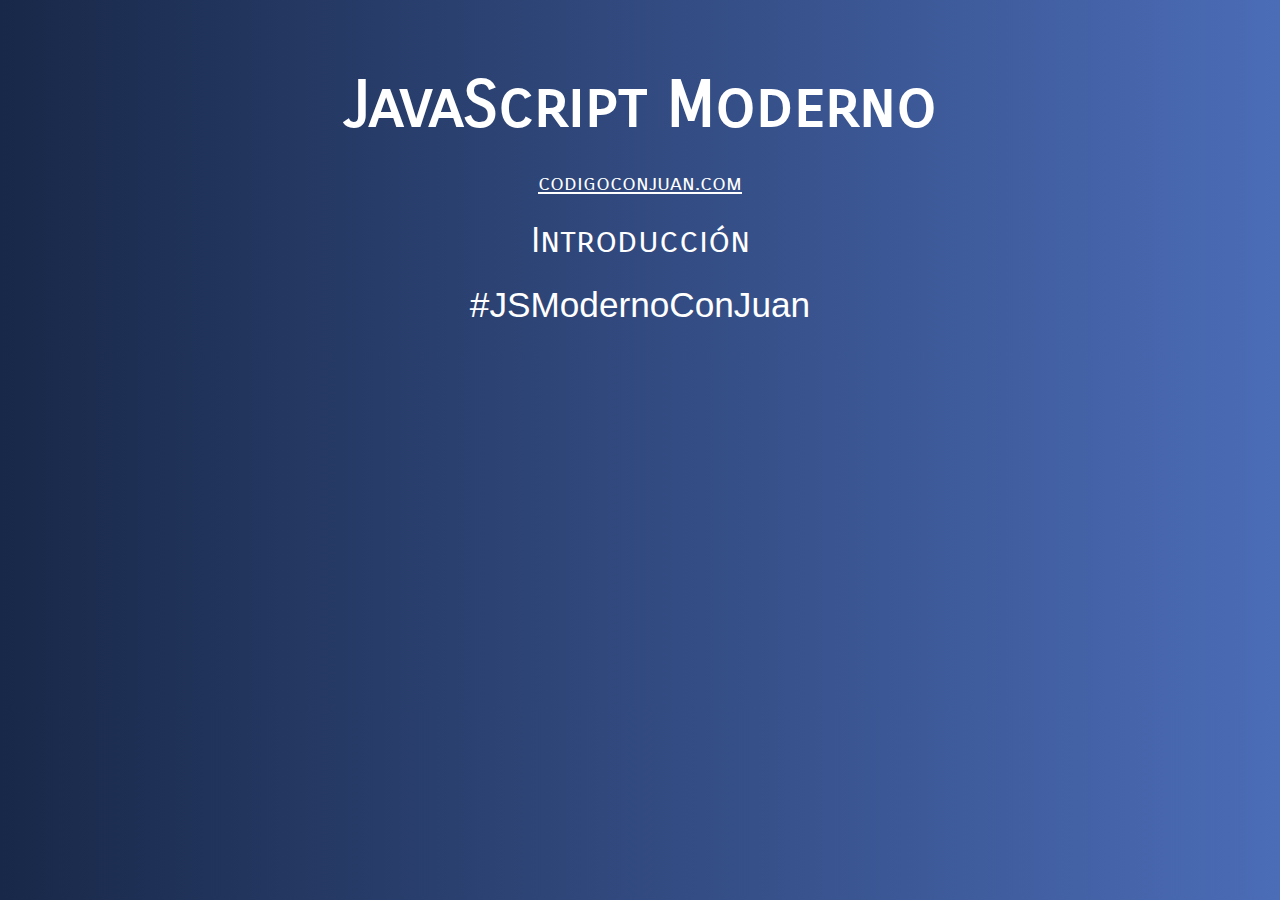
<file: 01-Introduccion/index.html>
<!DOCTYPE html>
<html lang="en">
<head>
    <meta charset="UTF-8">
    <meta name="viewport" content="width=device-width, initial-scale=1.0">
    <title>Document</title>
    <link href="https://fonts.googleapis.com/css2?family=Carrois+Gothic+SC&display=swap" rel="stylesheet"> 
    <link rel="stylesheet" href="../assets/css/style.css">
</head>
<body>
    <div class="contenido">
        <h1>JavaScript Moderno</h1>
        <a href="http://www.codigoconjuan.com" target="_blank">codigoconjuan.com</a>
        <p>Introducción</p>
        <p class="hashtag">#JSModernoConJuan</p>
    </div>
</body>
</html>
</file>
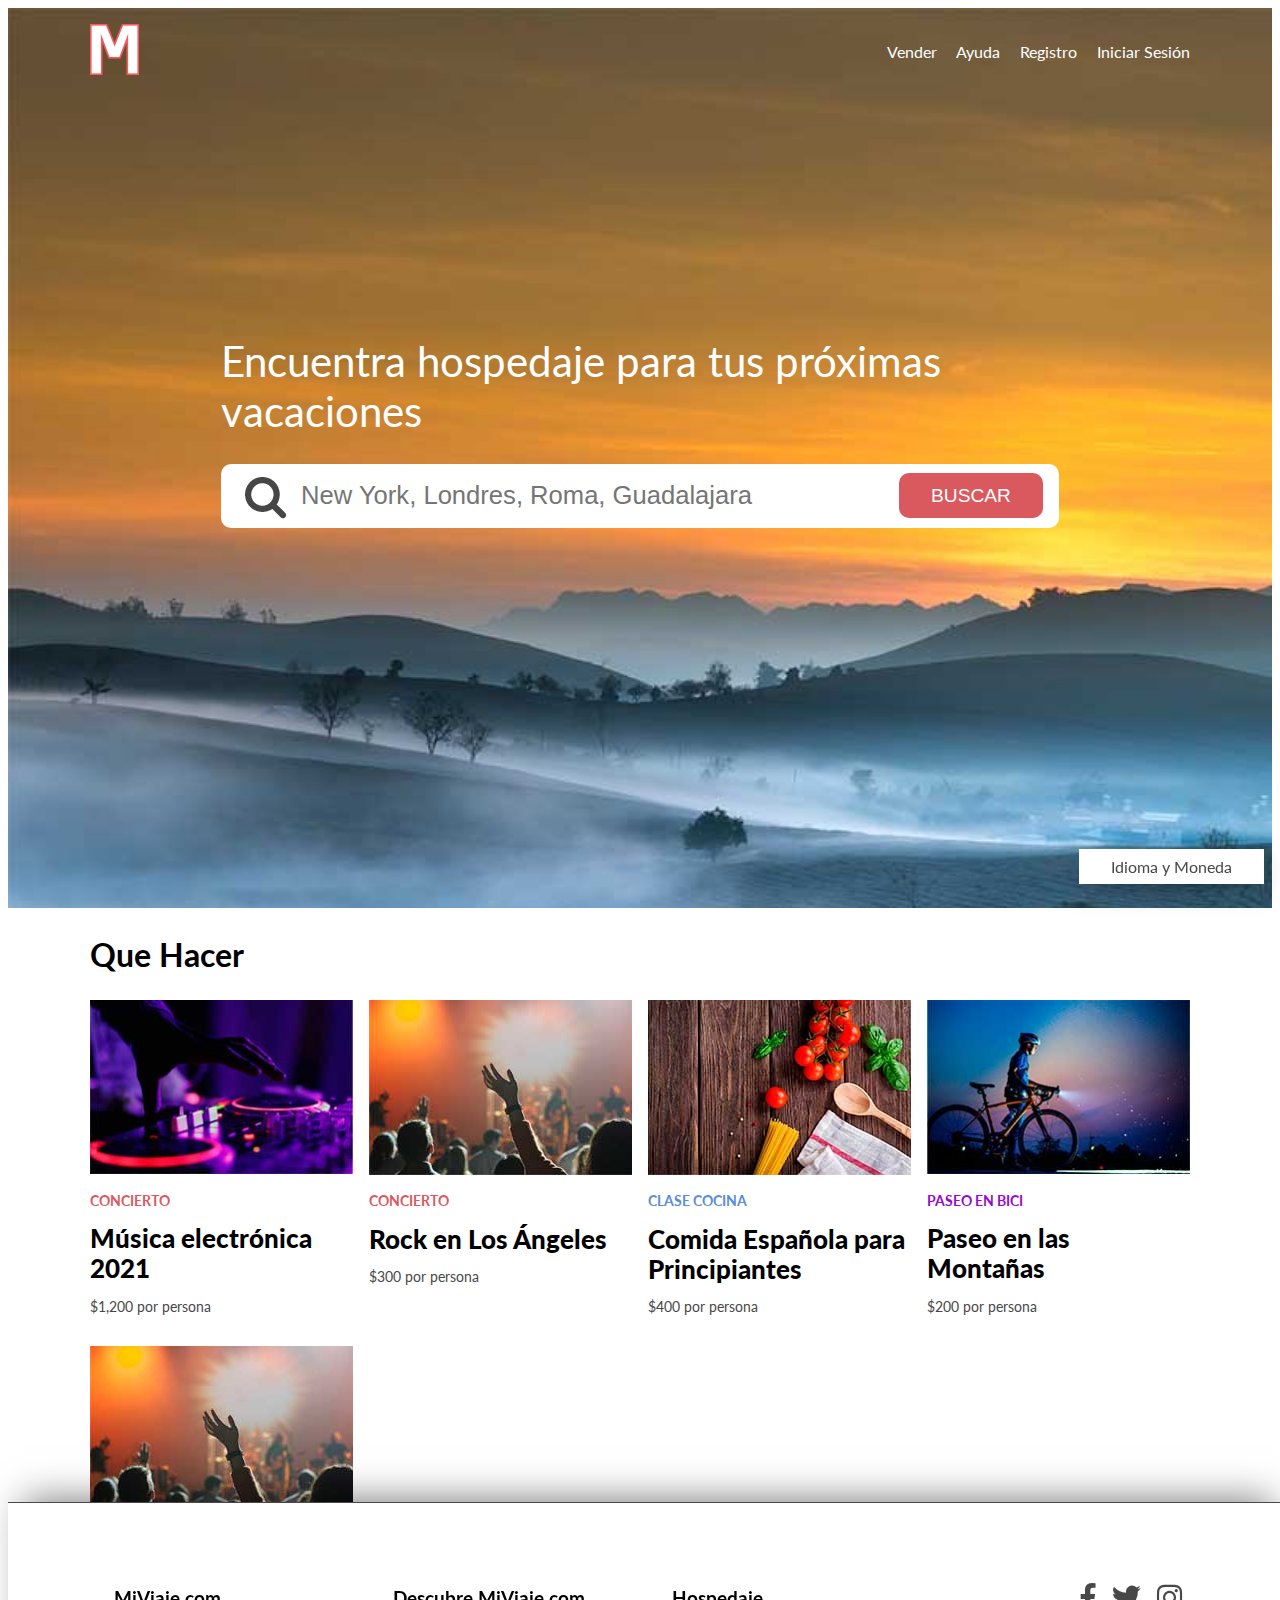
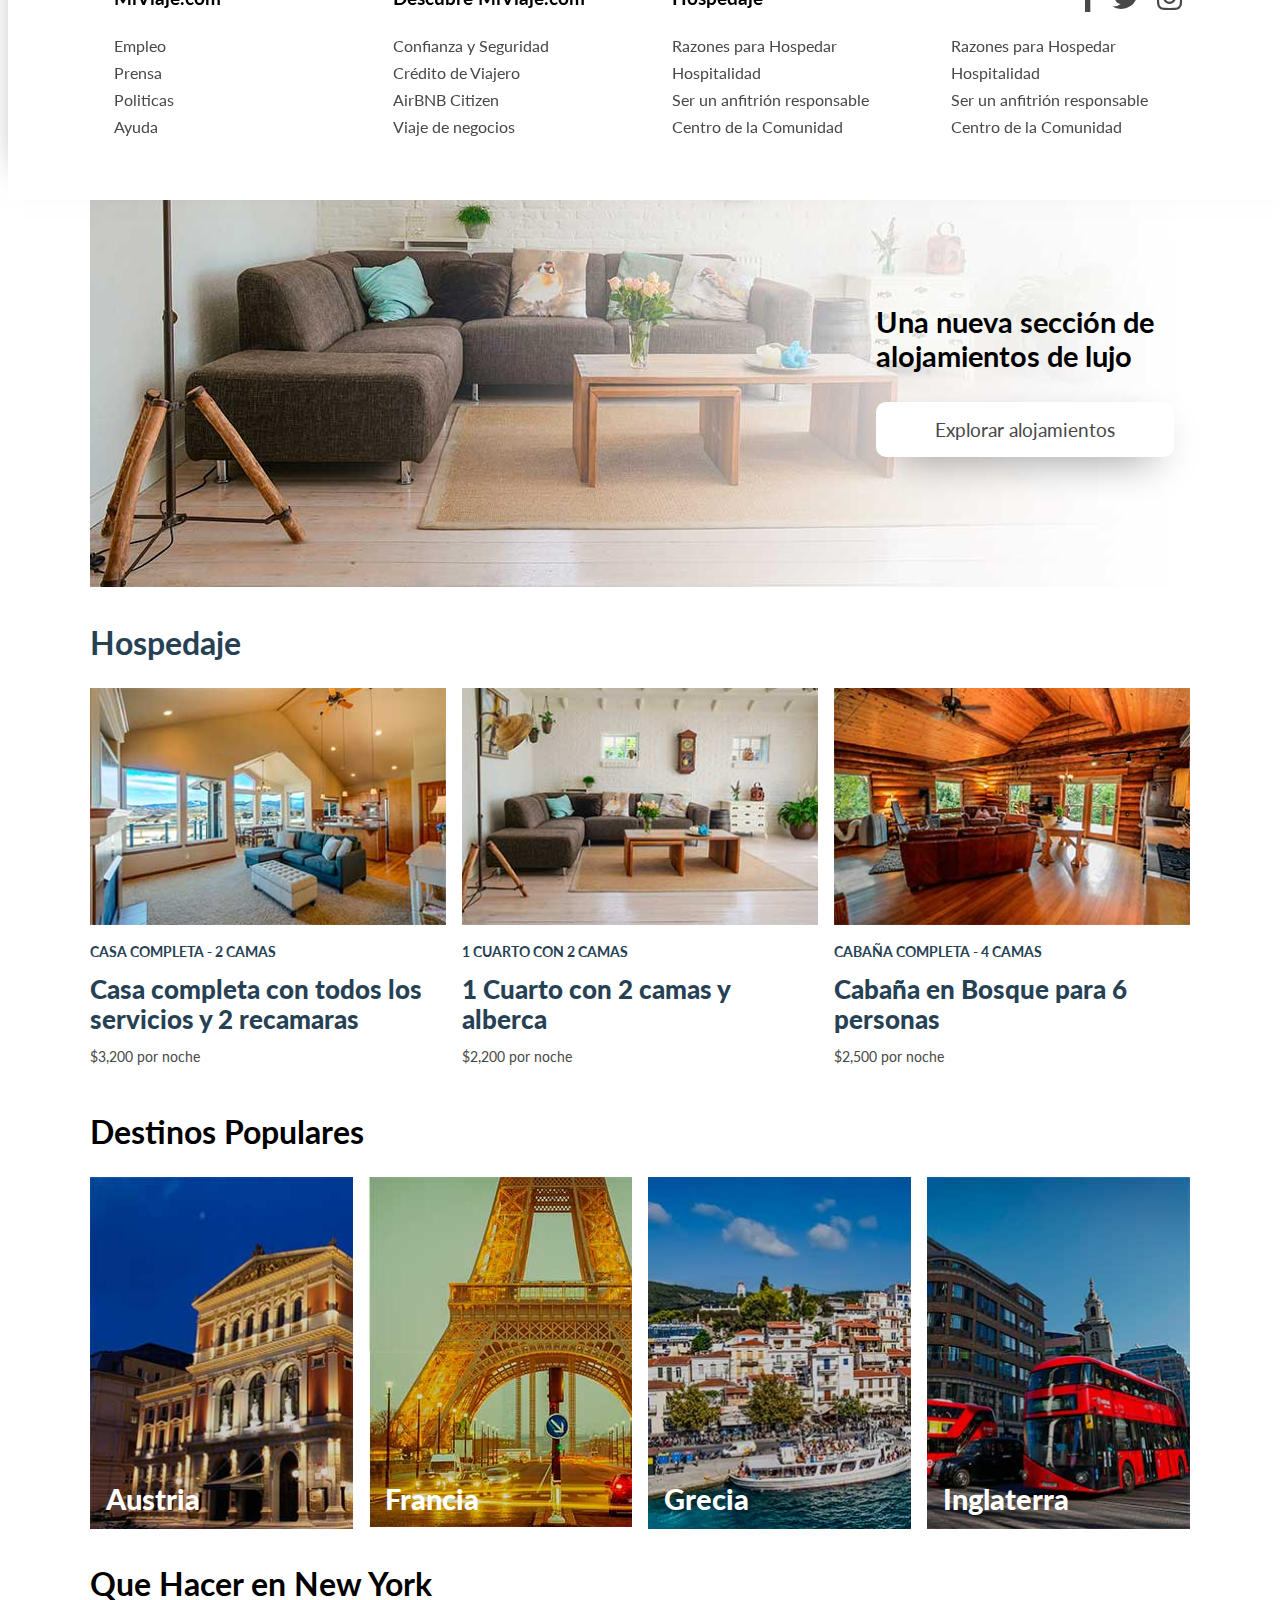
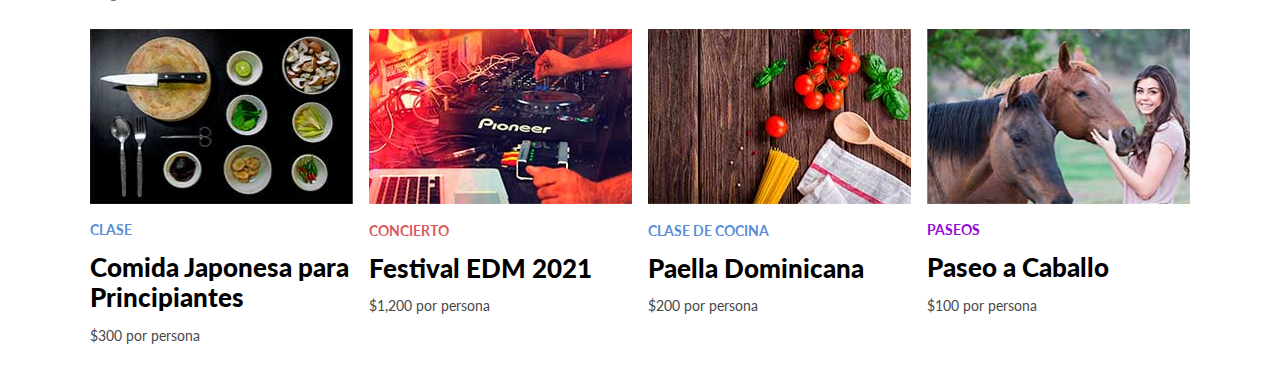
<file: 14-Eventos/index.html>
<!DOCTYPE html>
<html lang="en">
<head>
    <meta charset="UTF-8">
    <meta name="viewport" content="width=device-width, initial-scale=1.0">
    <meta http-equiv="X-UA-Compatible" content="ie=edge">
    <title>MiViaje.com</title>
    <link rel="stylesheet" href="https://necolas.github.io/normalize.css/8.0.0/normalize.css">
    <link href="https://fonts.googleapis.com/css?family=Lato:400,700,900" rel="stylesheet">
    <link rel="stylesheet" href="css/fontawesome-all.min.css">
    <link rel="stylesheet" href="css/styles.css">
</head>
<body>

    <div class="hero">
        <header class="header contenedor">
            <div class="logo">
                <img src="img/logo.png">
            </div>
            <nav class="navegacion">
                <a href="#">Vender</a>
                <a href="#">Ayuda</a>
                <a href="#">Registro</a>
                <a href="#">Iniciar Sesión</a>
            </nav>
        </header>

        <div class="contenido-hero contenedor">
            <h1>Encuentra <span> hospedaje  </span>para tus próximas vacaciones</h1>

            <form action="/buscador" method="POST" class="formulario formulario-buscar" id="formulario" >
                <input type="text" name="busqueda" class="busqueda" placeholder="New York, Londres, Roma, Guadalajara">
                <input type="submit" value="Buscar" id="btn-submit">
            </form>
        </div>
    </div> <!--.hero-->

    <main class="contenido contenedor">
        <section class="hacer">
            <h2>Que Hacer</h2>
            <div class="contenedor-cards">
                    <div class="card">
                        <img src="img/hacer1.jpg">
                        <div class="info">
                            <p class="categoria concierto">concierto</p>
                            <p class="titulo">Música electrónica 2021</p>
                            <p class="precio">$1,200 por persona</p>
                        </div>
                    </div> <!--.card-->
                    <div class="card">
                        <img src="img/hacer2.jpg">
                        <div class="info">
                            <p class="categoria concierto">concierto</p>
                            <p class="titulo">Rock en Los Ángeles</p>
                            <p class="precio">$300 por persona</p>
                        </div>
                    </div> <!--.card-->
                    <div class="card">
                        <img src="img/hacer3.jpg">
                        <div class="info">
                            <p class="categoria clase">Clase Cocina</p>
                            <p class="titulo">Comida Española para Principiantes</p>
                            <p class="precio">$400 por persona</p>
                        </div>
                    </div> <!--.card-->
                    <div class="card">
                        <img src="img/hacer4.jpg">
                        <div class="info">
                            <p class="categoria paseo">Paseo en Bici</p>
                            <p class="titulo">Paseo en las Montañas</p>
                            <p class="precio">$200 por persona</p>
                        </div>
                    </div> <!--.card-->
            </div> <!--.columnas4 cuadros-->
        </section>


        <section class="hacer">
            <h2 class="mi-viaje-plus">Presentamos Miviaje.com Plus</h2>
            <div class="contenedor-cards premium">
                <div class="info">
                    <h3>Una nueva sección de alojamientos de lujo</h3>
                    <a href="#" class="boton btn-mi-viaje">Explorar alojamientos </a>
                </div>
            </div> <!--.columnas4 cuadros-->
        </section>

        <section class="hospedaje">
            <h2>Hospedaje</h2>
            <div class="contenedor-cards">
                    <div class="card">
                        <img src="img/hospedaje1.jpg">
                        <div class="info">
                            <p class="categoria hospedaje">Casa completa - 2 camas</p>
                            <p class="titulo">Casa completa con todos los servicios y 2 recamaras</p>
                            <p class="precio">$3,200 por noche</p>
                        </div>
                    </div> <!--.card-->
                    <div class="card">
                        <img src="img/hospedaje2.jpg">
                        <div class="info">
                            <p class="categoria hospedaje">1 Cuarto con 2 camas</p>
                            <p class="titulo">1 Cuarto con 2 camas y alberca </p>
                            <p class="precio">$2,200 por noche</p>
                        </div>
                    </div> <!--.card-->
                    <div class="card">
                        <img src="img/hospedaje3.jpg">
                        <div class="info">
                            <p class="categoria hospedaje">Cabaña completa - 4 Camas</p>
                            <p class="titulo">Cabaña en Bosque para 6 personas</p>
                            <p class="precio">$2,500 por noche</p>
                        </div>
                    </div> <!--.card-->
            </div> <!--.columnas4 cuadros-->
        </section>

        <section class="destinos">
            <h2>Destinos Populares</h2>
            <div class="contenedor-cards">
                    <div class="card">
                        <img src="img/populares1.jpg">
                        <div class="info">
                            <p class="titulo">Austria</p>
                        </div>
                    </div> <!--.card-->
                    <div class="card">
                        <img src="img/populares2.jpg">
                        <div class="info">
                            <p class="titulo">Francia</p>
                        </div>
                    </div> <!--.card-->
                    <div class="card">
                        <img src="img/populares3.jpg">
                        <div class="info">
                            <p class="titulo">Grecia</p>
                        </div>
                    </div> <!--.card-->
                    <div class="card">
                        <img src="img/populares4.jpg">
                        <div class="info">
                            <p class="titulo">Inglaterra</p>
                        </div>
                    </div> <!--.card-->
            </div> <!--.columnas4 cuadros-->
        </section>

        <section class="hacer">
                <h2>Que Hacer en New York</h2>
                <div class="contenedor-cards">
                        <div class="card">
                            <img src="img/newyork1.jpg">
                            <div class="info">
                                <p class="categoria clase">Clase</p>
                                <p class="titulo">Comida Japonesa para Principiantes</p>
                                <p class="precio">$300 por persona</p>
                            </div>
                        </div> <!--.card-->
                        <div class="card">
                            <img src="img/newyork2.jpg">
                            <div class="info">
                                <p class="categoria concierto">concierto</p>
                                <p class="titulo">Festival EDM 2021</p>
                                <p class="precio">$1,200 por persona</p>
                            </div>
                        </div> <!--.card-->
                        <div class="card">
                            <img src="img/newyork3.jpg">
                            <div class="info">
                                <p class="categoria clase">Clase de Cocina</p>
                                <p class="titulo">Paella Dominicana</p>
                                <p class="precio">$200 por persona</p>
                            </div>
                        </div> <!--.card-->
                        <div class="card">
                            <img src="img/newyork4.jpg">
                            <div class="info">
                                <p class="categoria paseo">Paseos</p>
                                <p class="titulo">Paseo a Caballo</p>
                                <p class="precio">$100 por persona</p>
                            </div>
                        </div> <!--.card-->
                </div> <!--.columnas4 cuadros-->
            </section>

    </main>
    
   

    <footer id="footer" class="footer">
        <div class="contenedor">
                <div class="nav-footer">
                    <h3 class="titulo-footer">MiViaje.com</h3>
                    <nav class="menu">
                        <a href="#">Empleo</a>
                        <a href="#">Prensa</a>
                        <a href="#">Politicas</a>
                        <a href="#">Ayuda</a>
                    </nav>
                </div>

                <div class="nav-footer">
                    <h3 class="titulo-footer">Descubre MiViaje.com</h3>
                    <nav class="menu">
                        <a href="#">Confianza y Seguridad</a>
                        <a href="#">Crédito de Viajero</a>
                        <a href="#">AirBNB Citizen</a>
                        <a href="#">Viaje de negocios</a>
                    </nav>
                </div>

                <div class="nav-footer">
                    <h3 class="titulo-footer">Hospedaje</h3>
                    <nav class="menu">
                        <a href="#">Razones para Hospedar</a>
                        <a href="#">Hospitalidad</a>
                        <a href="#">Ser un anfitrión responsable</a>
                        <a href="#">Centro de la Comunidad</a>
                    </nav>
                </div>

                <div class="nav-footer">
                    <nav class="sociales">
                        <ul>
                            <li><a href="http://facebook.com" target="_blank"><span>Facebook</span></a></li>
                            <li><a href="http://twitter.com" target="_blank"><span>Twitter</span></a></li>
                            <li><a href="http://instagram.com" target="_blank"><span>Instagram</span></a></li>
                        </ul>
                    </nav>
                    <nav class="menu">
                        <a href="#">Razones para Hospedar</a>
                        <a href="#">Hospitalidad</a>
                        <a href="#">Ser un anfitrión responsable</a>
                        <a href="#">Centro de la Comunidad</a>
                    </nav>
                </div>
        </div>
    </footer>
    <a href="#footer" class="btn-flotante" id="ocboton">Idioma y Moneda</a>

    <!-- <script src="js/01-scripts.js"></script>
    <script src="js/02-scripts.js"></script> -->
    <!-- <script src="js/03-scripts.js"></script> -->
    <!-- <script src="js/04-scripts.js"></script> -->
    <!-- <script src="js/05-scripts.js"></script>  -->
    <!-- <script src="js/06-scripts.js"></script> -->
    <script src="js/07-scripts.js"></script>
    <script src="js/08-scripts.js"></script>
</body>
</html>
</file>
<file: assets/css/style.css>
body {
    background: #4b6cb7;  /* fallback for old browsers */
    background: -webkit-linear-gradient(to right, #182848, #4b6cb7);  /* Chrome 10-25, Safari 5.1-6 */
    background: linear-gradient(to right, #182848, #4b6cb7); /* W3C, IE 10+/ Edge, Firefox 16+, Chrome 26+, Opera 12+, Safari 7+ */
}

h1, p, a {
    font-family: 'Carrois Gothic SC', sans-serif;
    display: block;
    text-align: center;
    line-height:.8;
    color: white;
}
.contenido {
    max-width: 1200px;
    margin: 5rem auto 0 auto;
    color: white;
    font-size: 3rem;
    font-family: 'Carrois Gothic SC', sans-serif;
}
h1 {
    font-size: 4rem;
}
a {
    font-size: 1.4rem;
}
p {
    font-size: 2.2rem;
}

.hashtag {
    font-family: Arial, Helvetica, sans-serif;
}
</file>
<file: 14-Eventos/css/styles.css>
:root {
    --fuente-principal:  'Lato', sans-serif; 
    --primario: #da595e;
    --obscuro: #484848;
    --claro: #ffffff;
}

html {
    box-sizing: border-box;
}
body {
    font-family: var(--fuente-principal);
}

h1 {
    font-weight: 400;
    font-size: 2rem;
}
@media (min-width:768px) {
    h1 {
        font-size: 2.6rem;
    }
}


h2 {
    font-size: 2rem;
}
h3 {
    font-size: 1.8rem;
}
img {
    max-width: 100%;
}

/** Colores **/
.hospedaje {
    color: #274154;
}

.concierto {
    color: #da595e;
}
.clase {
    color: #598dda;
}
.paseo {
    color: #940ad4;
}

/* Interfaz **/

.btn-flotante {
    position: fixed;
    bottom: 1rem;
    right: 1rem;
    padding: .5rem 2rem;
    background-color: var(--claro);
    -webkit-box-shadow: 0px 6px 32px -10px rgba(0,0,0,0.75);
    -moz-box-shadow: 0px 6px 32px -10px rgba(0,0,0,0.75);
    box-shadow: 0px 6px 32px -10px rgba(0,0,0,0.75);
    color: var(--obscuro);
    text-decoration: none;
}
.btn-flotante.activo {
    background-color: var(--primario);
    color: var(--claro);
}

/** Header */
.hero {
    height: 100vh;
    background-image: url(../img/arriba.jpg);
    display: grid;
    grid-template-rows: 1fr 2fr;
    background-position: 0 0;
    background-size: 150% 150%;
    transition: background-position .3s ease;
}
.header {
    align-self: start;
    width: 100%;
    padding-top: 1rem;
    display: flex;
    justify-content: space-between;
    align-items: center;
}
.navegacion a{
    color: var(--claro);
    text-decoration: none;
    margin-right: 1rem;
}
.navegacion a:last-of-type {
    margin-right: 0;
}

.contenedor {
    max-width: 1100px;
    margin: 0 auto;
}

.contenido-hero {
    display: grid;
    grid-template-columns: 5% auto 5%;
    grid-template-rows: max-content auto;
}
.contenido-hero h1{
    grid-column: 2 / 3;
    color: white;
    grid-row: 1 / 2;
}

.contenido-hero form {
    grid-column: 2 / 3;
    grid-row: 2 / 3;
    position: relative;
    display: flex;
    height: 4rem;
}
.contenido-hero form input[type="text"] {
    flex:1;
    border-radius: 10px;
    border:none;
    background-image: url(../img/lupa.png);
    background-repeat: no-repeat;
    background-position:  calc(1% + 1rem) calc(1% + .8rem);
    padding-left: 5rem;
    font-size: 1.6rem;
}
.contenido-hero form input[type="submit"] {
    position: absolute;
    right: 1rem;
    top: .6rem;
    background-color: var(--primario);
    border:none;
    padding: .7rem 2rem;
    font-size: 1.2rem;
    color: var(--claro);
    text-transform: uppercase;
    border-radius: 10px;
}
.contenido-hero form input[type="submit"]:hover {
    cursor: pointer;
}

/** Contenido Principal**/

main > section {
    margin-bottom: 2rem;
}

.contenedor-cards {
    display: grid;
    grid-gap: 1rem;
    grid-template-columns: repeat(auto-fit, minmax(250px, 1fr) );
}

.card img {
    width: 100%;
}


.info .categoria {
    text-transform: uppercase;
    font-size: .9rem;
    font-weight: 700;
}
.info .titulo {
    font-size: 1.6rem;
    font-weight: 900;
    margin: 0;
}
.info .precio {
    color: var(--obscuro);
    font-size: .9rem;
}
/** Premium **/
.premium {
    background-image: url(../img/hospedaje-pro.jpg);
    background-position: center right;
    background-repeat: no-repeat;
    height: 28rem;
    grid-template-columns: unset;
}
@media (min-width:768px) {
    .premium {
        grid-template-columns: auto 30%;
    }
}

.premium .info {
    grid-column: 1 / 2;
    display: flex;
    flex-direction: column;
    justify-content: center;
    padding: 1rem;
}
.premium .info h2 {
    margin-bottom: 2rem;
    text-align: center;
}
@media (min-width:768px) { 
    .premium .info {
        grid-column: 2 / 3;
    }    
    .premium .info h2 {
        text-align: right;
    }
}

.boton {
    background-color: var(--claro);
    display: block;
    text-align: center;
    padding: 1rem;
    border-radius: 10px;
    color: var(--obscuro);
    font-size: 1.2rem;
    text-decoration: none;
    font-weight: 400;
    -webkit-box-shadow: 0px 14px 43px -21px rgba(0,0,0,1);
    -moz-box-shadow: 0px 14px 43px -21px rgba(0,0,0,1);
    box-shadow: 0px 14px 43px -21px rgba(0,0,0,1);
    transition: all .3s ease-in-out;
}
.boton:hover {
    background-color: var(--primario);
    color: var(--claro);
}


/** Populares **/
.destinos .contenedor-cards {
    grid-template-columns: repeat(auto-fit, minmax(200px, 1fr) );
}
.destinos .card {
    position: relative;
}
.destinos .info {
    position: absolute;
    bottom: 1rem;
    left: 1rem;
    color: var(--claro);
}
.destinos .info .titulo {
    font-size: 1.8rem;
}
/** Footer */
.footer {
    background-color: var(--claro);
    border-top: 1px solid var(--obscuro);
    padding-top: 3rem;
    position: fixed;
    bottom:-100%;
    transition: all 0.25s ease-in;
    width: 100%;
    -webkit-box-shadow: 0px -18px 36px -16px rgba(0,0,0,0.52);
    -moz-box-shadow: 0px -18px 36px -16px rgba(0,0,0,0.52);
    box-shadow: 0px -18px 36px -16px rgba(0,0,0,0.52);
    padding: 3rem 0;
}
.footer.activo {
    bottom: 0;
}
.footer .contenedor {
    display: grid;
    grid-template-columns: repeat(auto-fit, minmax(200px, 1fr) );
    grid-gap: 1rem;
}
.footer .nav-footer {
    padding: 1rem;
}
.footer .nav-footer h3 {
    font-size: 1.2rem;
}
.footer .menu a{
    color: var(--obscuro);
    text-decoration: none;
    display: block;
    padding-top: .5rem;
}



/** Redes Socialaes**/

.sociales ul {
    display: flex;
    flex-wrap: wrap;
    justify-content: flex-start;
    justify-content: flex-end;
    /* justify-content: center;
    justify-content: space-around; */
    /* justify-content: space-between; */
    flex:1 0 auto;
    list-style: none;
}
.sociales ul li {
    margin-right: 1rem;
}
.sociales ul li:last-of-type {
    margin-right: 0;
}
.sociales ul li a {
    text-decoration: none;
}
.sociales ul li a:before {
    font-family: "Font Awesome 5 Brands";
    color: var(--obscuro);
    font-size: 1.8rem;
}
.sociales ul li a[href*='facebook.com']::before {
    content: "\f39e";
}

.sociales ul li a[href*='twitter.com']::before {
    content: "\f099";
}
.sociales ul li a[href*='youtube.com']::before {
    content: "\f431";
}
.sociales ul li a[href*='instagram.com']::before {
    content: "\f16d";
}
.sociales ul li a[href*='pinterest.com']::before {
    content: "\f231 ";
}
.sociales ul li span{
    display: none;
}
</file>
